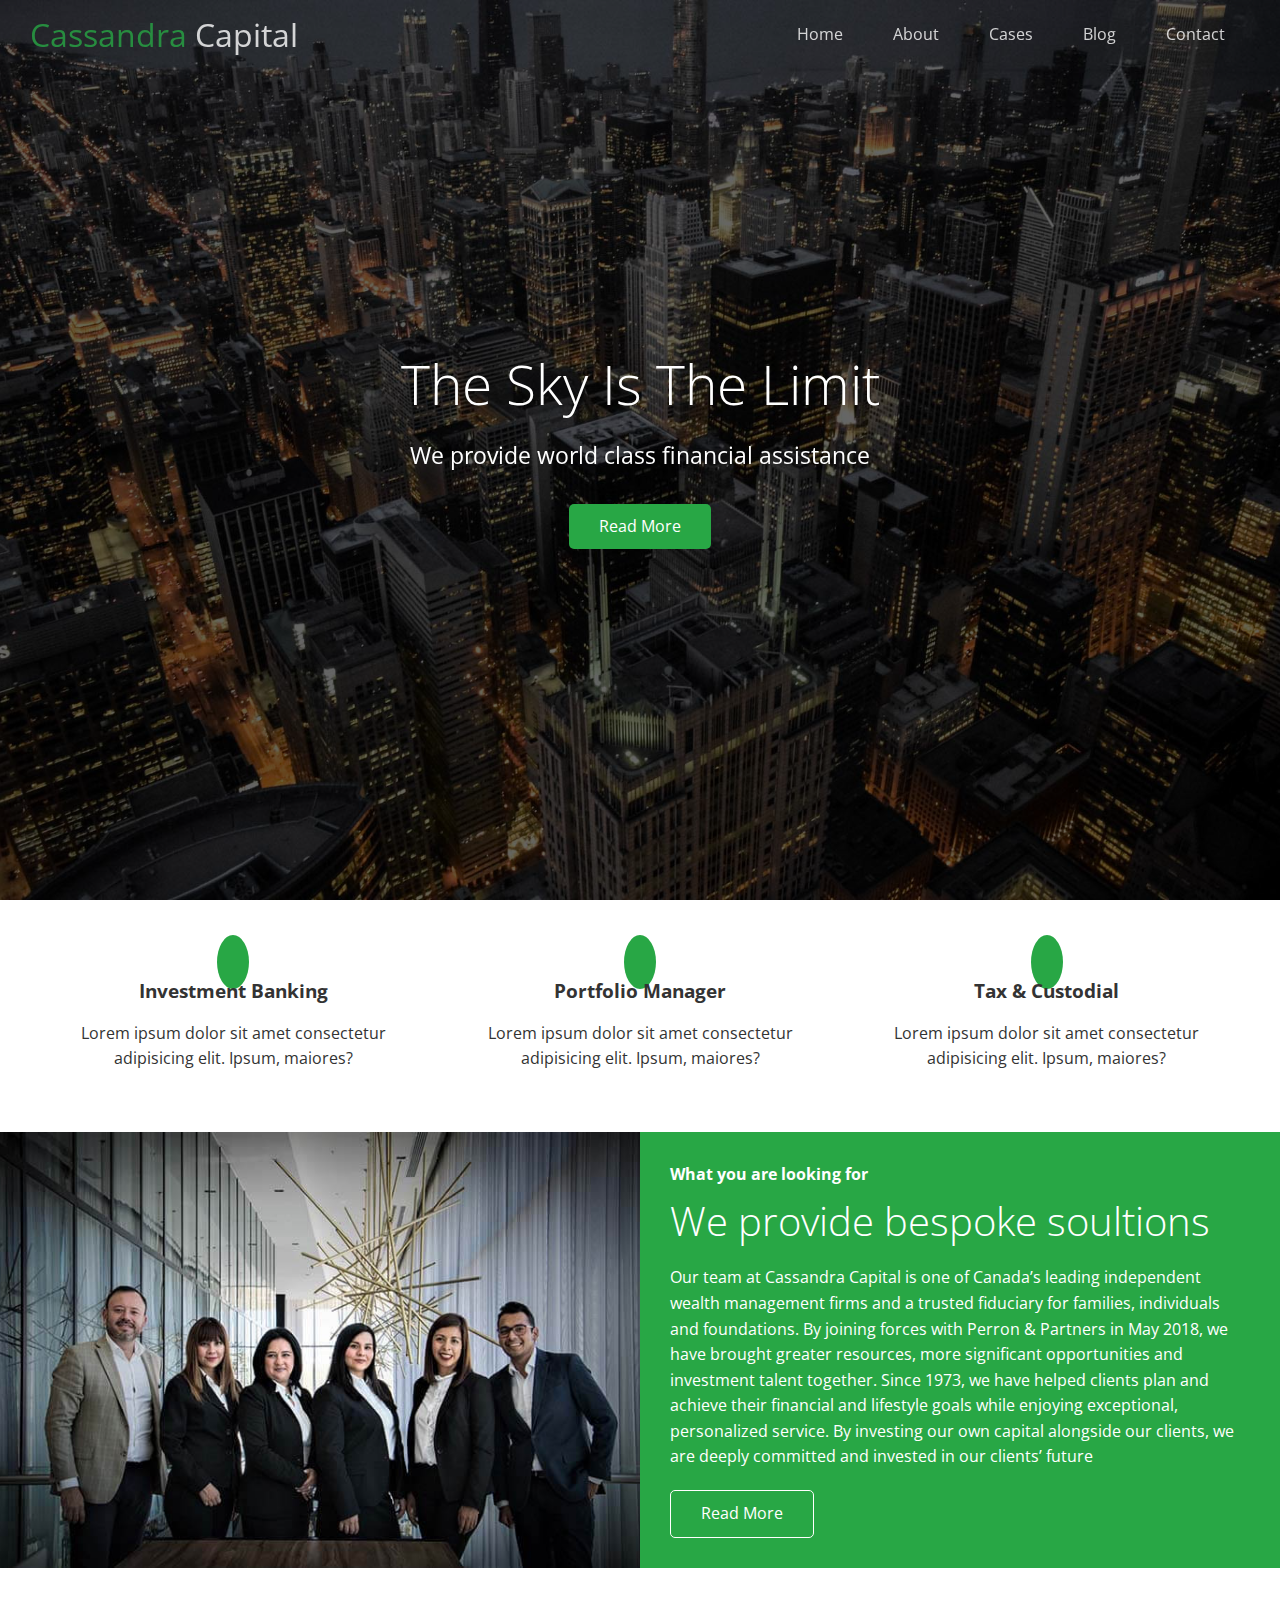
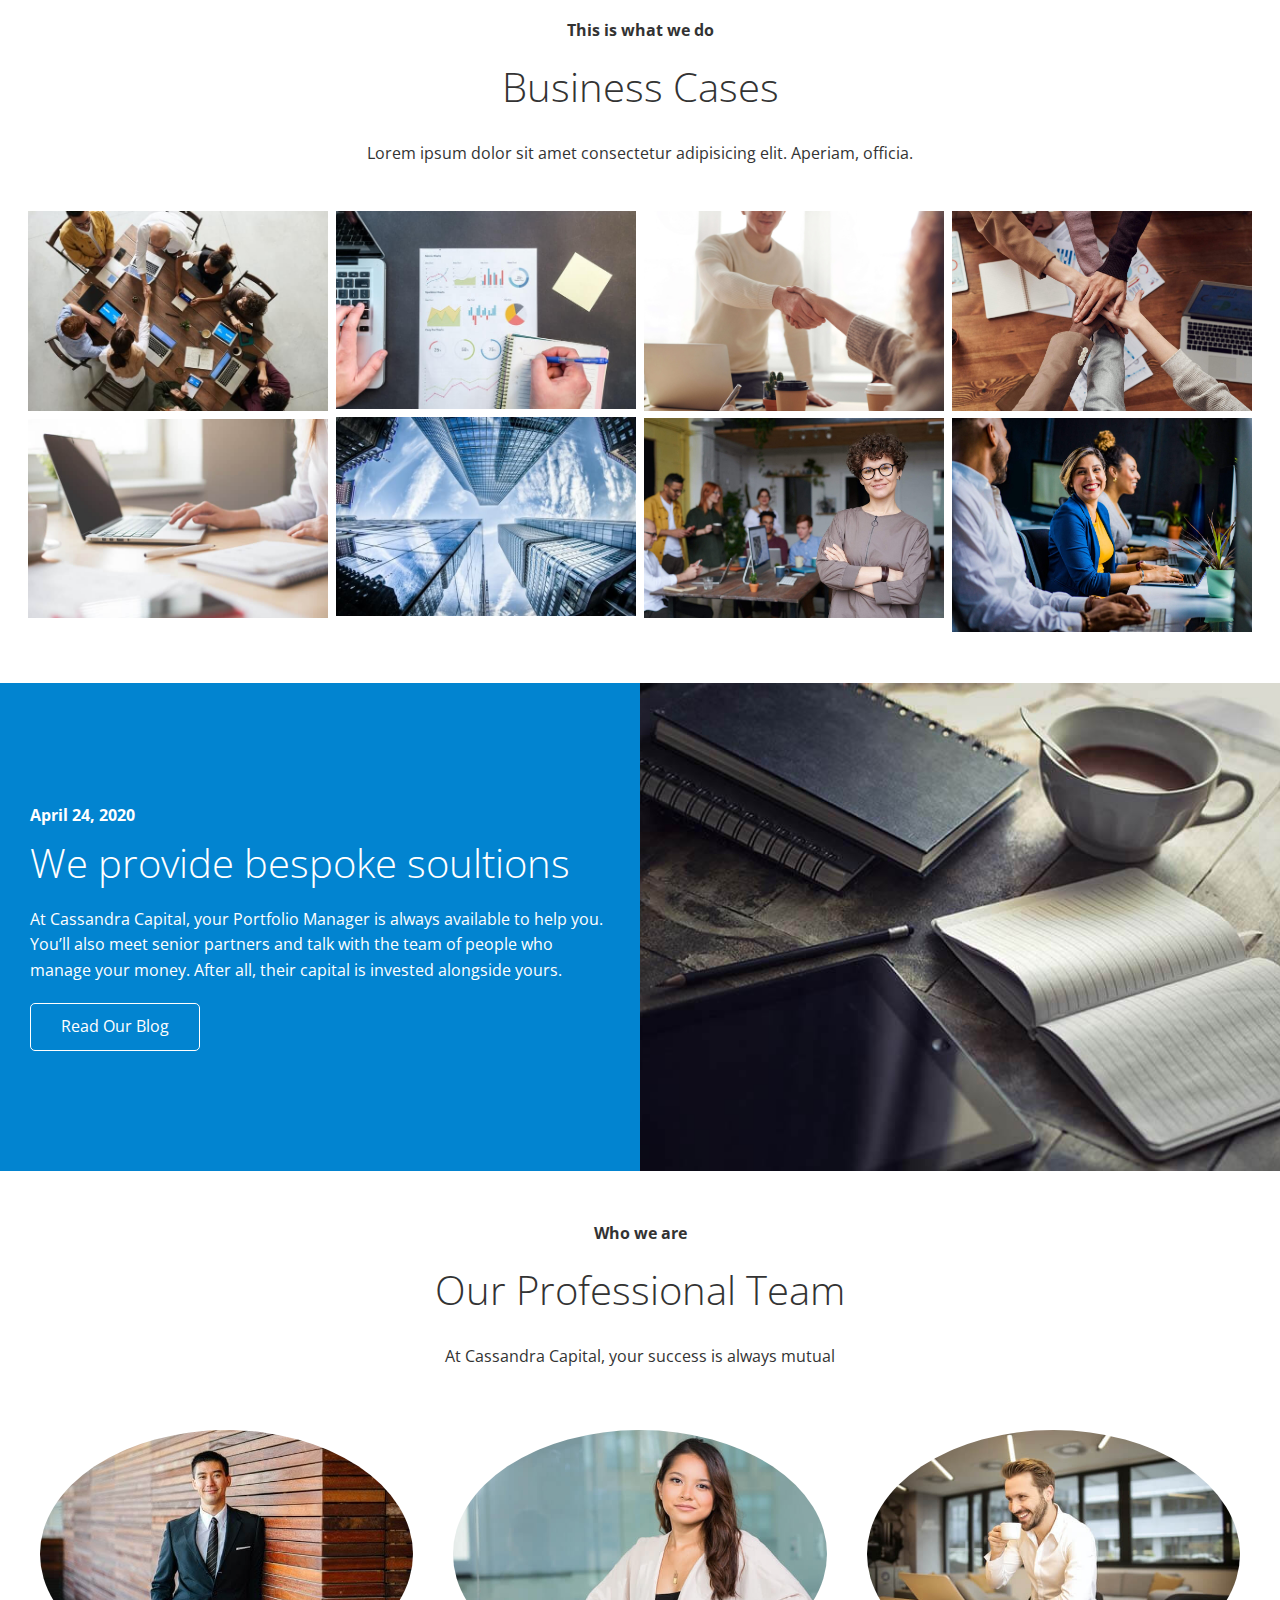
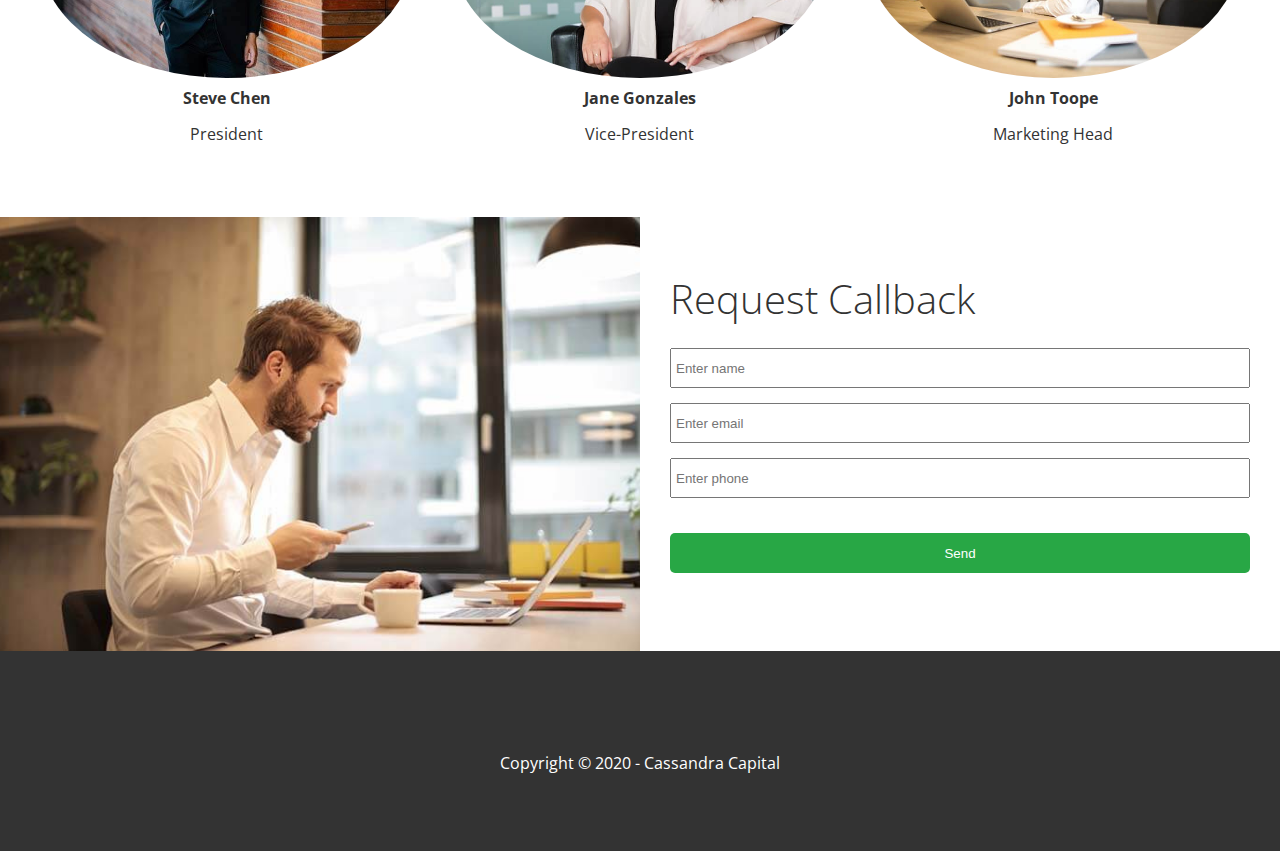
<file: index.html>
<!DOCTYPE html>
<html lang="en">

<head>
  <meta charset="UTF-8">
  <meta name="viewport" content="width=device-width, initial-scale=1.0">
  <link rel="shortcut icon" type="image/x-icon" href="/favicon.ico" />
  <link rel="stylesheet" href="https://cdnjs.cloudflare.com/ajax/libs/font-awesome/5.13.0/css/all.min.css"
    integrity="sha256-h20CPZ0QyXlBuAw7A+KluUYx/3pK+c7lYEpqLTlxjYQ=" crossorigin="anonymous" />

  <link rel="stylesheet" href="./css/lightbox.min.css">
  <link rel="stylesheet" href="./css/utilities.css">
  <link rel="stylesheet" href="./css/style.css">

  <title>Welcome To Cassandra Capital</title>

</head>

<body id="home">

  <header class="hero">

    <!-- Navbar -->
    <div id="navbar" class="navbar top">

      <!-- logo -->

      <h1 class="logo">
        <span class="text-primary"> <i class="fas fa-book-open"></i> Cassandra </span> Capital
      </h1>

      <nav>
        <ul>
          <!-- links -->
          <li> <a href="#home">Home</a> </li>
          <li> <a href="#about">About</a> </li>
          <li> <a href="#cases">Cases</a> </li>
          <li> <a href="#blog">Blog</a> </li>
          <li> <a href="#contact">Contact</a> </li>
        </ul>
      </nav>
    </div>
    <!-- content -->
    <div class="content">
      <h1>The Sky Is The Limit</h1>
      <p>We provide world class financial assistance</p>
      <a href="#about" class="btn"> <i class=" fas fa-chevron-right"></i> Read More </a>
    </div>

  </header>

  <main>
    <!-- About Icons -->

    <section id="about" class="icons bg-light">
      <div class="flex-items">
        <div>
          <i class="fas fa-university fa-2x"></i>
          <div>
            <h3>Investment Banking</h3>
            <p>Lorem ipsum dolor sit amet consectetur adipisicing elit. Ipsum, maiores?</p>
          </div>
        </div>

        <div>
          <i class="fas fa-book-reader fa-2x"></i>
          <div>
            <h3>Portfolio Manager</h3>
            <p>Lorem ipsum dolor sit amet consectetur adipisicing elit. Ipsum, maiores?</p>
          </div>
        </div>

        <div>
          <i class="fas fa-pencil-alt fa-2x"></i>
          <div>
            <h3>Tax & Custodial</h3>
            <p>Lorem ipsum dolor sit amet consectetur adipisicing elit. Ipsum, maiores?</p>
          </div>
        </div>
      </div>
    </section>

    <!-- About Solutions -->
    <section class="solutuions flex-columns">
      <div class="row">
        <div class="column">
          <div class="column-1">
            <img src="./image_resources/home/people.jpg" alt="">
          </div>
        </div>

        <div class="column">
          <div class="column-2 bg-primary">
            <h4>What you are looking for</h4>
            <h2>We provide bespoke soultions</h2>
            <p> Our team at Cassandra Capital is one of Canada’s leading independent wealth management firms and a
              trusted fiduciary for families, individuals and foundations.

              By joining forces with Perron & Partners in May 2018, we have brought greater resources, more significant
              opportunities and investment talent together.

              Since 1973, we have helped clients plan and achieve their financial and lifestyle goals while enjoying
              exceptional, personalized service.

              By investing our own capital alongside our clients, we are deeply committed and invested in our clients’
              future
            </p>
            <a href="#" class="btn btn-outline">
              <i class="fas fa-chevron"></i>
              Read More
            </a>
          </div>
        </div>
      </div>
    </section>

    <!-- Cases -->
    <section id="cases" class="cases flex-grid section-padding">
      <header class="section-header">
        <h4>This is what we do</h4>
        <h2>Business Cases</h2>
        <p>Lorem ipsum dolor sit amet consectetur adipisicing elit. Aperiam, officia.</p>
      </header>
      <div class="row">
        <div class="column">
          <a href="./image_resources/cases/cases1.jpg" data-lightbox="cases"
            data-title="Lorem ipsum dolor sit amet consectetur adipisicing elit. Aperiam, officia.">
            <img src="./image_resources/cases/cases1.jpg" alt="">
          </a>

          <a href="./image_resources/cases/cases2.jpg" data-lightbox="cases"
            data-title="Lorem ipsum dolor sit amet consectetur adipisicing elit. Aperiam, officia.">
            <img src="./image_resources/cases/cases2.jpg" alt="">
          </a>
        </div>

        <div class="column">
          <a href="./image_resources/cases/cases3.jpg" data-lightbox="cases"
            data-title="Lorem ipsum dolor sit amet consectetur adipisicing elit. Aperiam, officia.">
            <img src="./image_resources/cases/cases3.jpg" alt="">
          </a>

          <a href="./image_resources/cases/cases4.jpg" data-lightbox="cases"
            data-title="Lorem ipsum dolor sit amet consectetur adipisicing elit. Aperiam, officia.">
            <img src="./image_resources/cases/cases4.jpg" alt="">
          </a>

        </div>
        <div class="column">
          <a href="./image_resources/cases/cases5.jpg" data-lightbox="cases"
            data-title="Lorem ipsum dolor sit amet consectetur adipisicing elit. Aperiam, officia.">
            <img src="./image_resources/cases/cases5.jpg" alt="">
          </a>

          <a href="./image_resources/cases/cases6.jpg" data-lightbox="cases"
            data-title="Lorem ipsum dolor sit amet consectetur adipisicing elit. Aperiam, officia.">
            <img src="./image_resources/cases/cases6.jpg" alt="">
          </a>

        </div>
        <div class="column">
          <a href="./image_resources/cases/cases7.jpg" data-lightbox="cases"
            data-title="Lorem ipsum dolor sit amet consectetur adipisicing elit. Aperiam, officia.">
            <img src="./image_resources/cases/cases7.jpg" alt="">
          </a>

          <a href="./image_resources/cases/cases8.jpg" data-lightbox="cases"
            data-title="Lorem ipsum dolor sit amet consectetur adipisicing elit. Aperiam, officia.">
            <img src="./image_resources/cases/cases8.jpg" alt="">
          </a>
        </div>
      </div>
    </section>
    <!-- Blog -->

    <section id="blog" class="blog flex-columns flex-reverse">
      <div class="row">
        <div class="column">
          <div class="column-1">
            <img src="./image_resources/home/blog.jpg" alt="">
          </div>
        </div>

        <div class="column">
          <div class="column-2 bg-secondary">
            <h4>April 24, 2020</h4>
            <h2>We provide bespoke soultions</h2>
            <p>At Cassandra Capital, your Portfolio Manager is always available to help you. You’ll also meet senior
              partners and talk with the team of people who manage your money. After all, their capital is invested
              alongside yours.</p>
            <a href="blog.html" class="btn btn-outline">
              <i class="fas fa-chevron"></i>
              Read Our Blog
            </a>
          </div>
        </div>
      </div>
    </section>
    <!-- Team -->
    <section id="team" class="team section-padding">
      <header class="section-header">
        <h4>Who we are</h4>
        <h2>Our Professional Team</h2>
        <p>At Cassandra Capital, your success is always mutual</p>
      </header>
      <div class="flex-items">
        <div>
          <img src="./image_resources/team/person1.jpg" alt="">
          <h4>Steve Chen</h4>
          <p>President</p>
        </div>
        <div>
          <img src="./image_resources/team/person2.jpg" alt="">
          <h4>Jane Gonzales</h4>
          <p>Vice-President</p>
        </div>
        <div>
          <img src="./image_resources/team/person3.jpg" alt="">
          <h4>John Toope</h4>
          <p>Marketing Head</p>
        </div>
      </div>
    </section>

    <!-- Contact Section -->

    <section id="contact" class="contact flex-columns">
      <div class="row">
        <div class="column">
          <div class="column-1">
            <img src="./image_resources/home/contact.jpg" alt="">
          </div>
        </div>

        <div class="column">
          <div class="column-2 bg-light">
            <h2>Request Callback</h2>
            <form action="" class="callback-form">
              <div class="form-control">
                <label for="name"></label>
                <input type="text" name="name" id="name" placeholder="Enter name">
              </div>
              <div class="form-control">
                <label for="email"></label>
                <input type="text" name="email" id="email" placeholder="Enter email">
              </div>
              <div class="form-control">
                <label for="phone"></label>
                <input type="text" name="phone" id="phone" placeholder="Enter phone">
              </div>

              <!-- contact submit button -->
              <input type="submit" value="Send" id="submit" class="btn">
            </form>
          </div>
        </div>
      </div>
    </section>
  </main>

  <footer class="footer bg-dark">
    <div class="social">
      <a href="#"><i class="fab fa-facebook fa-2x"></i></a>
      <a href="#"><i class="fab fa-twitter fa-2x"></i></a>
      <a href="#"><i class="fab fa-youtube fa-2x"></i></a>
      <a href="#"><i class="fab fa-linkedin fa-2x"></i></a>
    </div>
    <p>Copyright &copy; 2020 - Cassandra Capital</p>
  </footer>

  <script src="https://code.jquery.com/jquery-3.5.0.min.js"
    integrity="sha256-xNzN2a4ltkB44Mc/Jz3pT4iU1cmeR0FkXs4pru/JxaQ=" crossorigin="anonymous">
    </script>
  <script src="js/lightbox.min.js"></script>

  <script>
    const navbar = document.getElementById('navbar');
    let scrolled = false;

    window.onscroll = function () {
      if (window.pageYOffset > 100) {
        navbar.classList.remove('top');
        if (!scrolled) {
          navbar.style.transform = 'translateY(-70px)';
        }
        setTimeout(function () {
          navbar.style.transform = 'translateY(0)';
          scrolled = true;
        }, 200);
      } else {
        navbar.classList.add('top');
        scrolled = false;
      }
    }

    // Smooth Scrolling
    $('#navbar a, .btn').on('click', function (e) {
      if (this.hash !== '') {
        e.preventDefault();

        const hash = this.hash;

        $('html, body').animate(
          {
            scrollTop: $(hash).offset().top - 100,
          },
          800
        );
      }
    });


  </script>

</body>

</html>
</file>
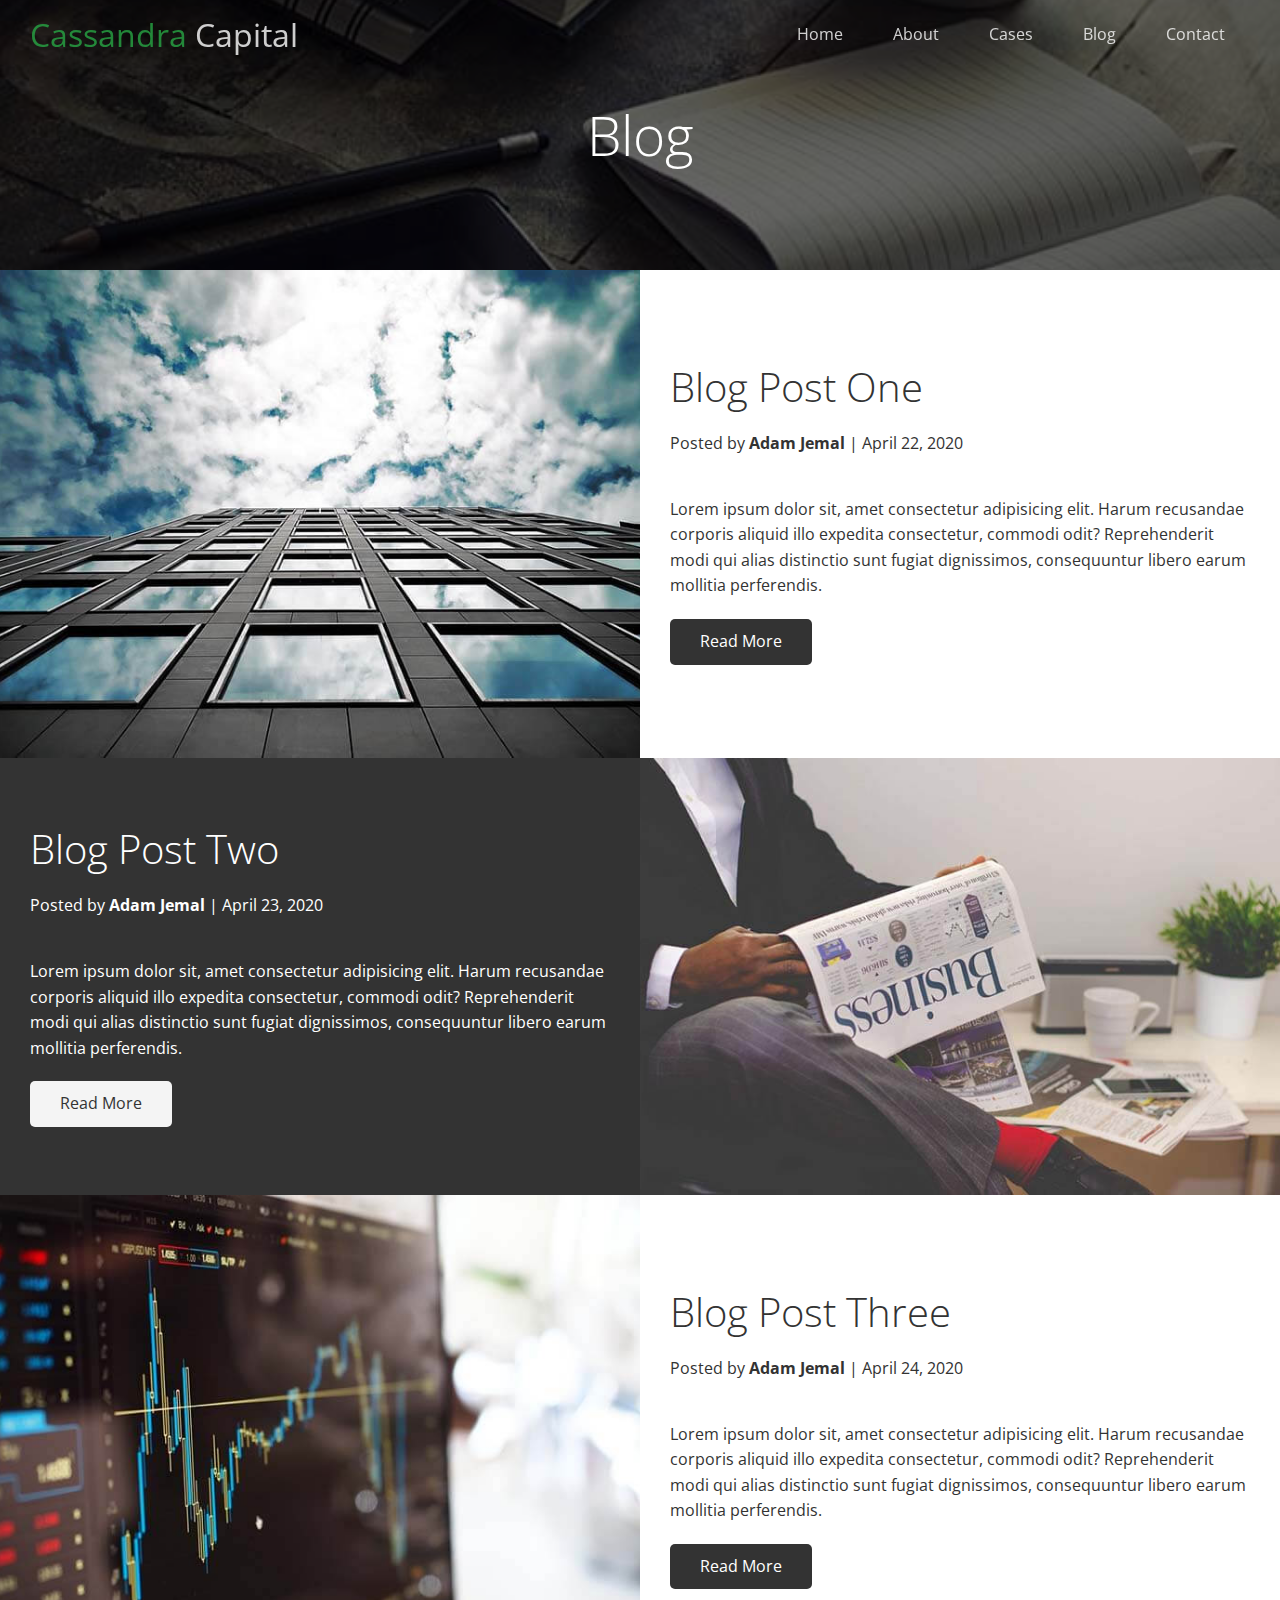
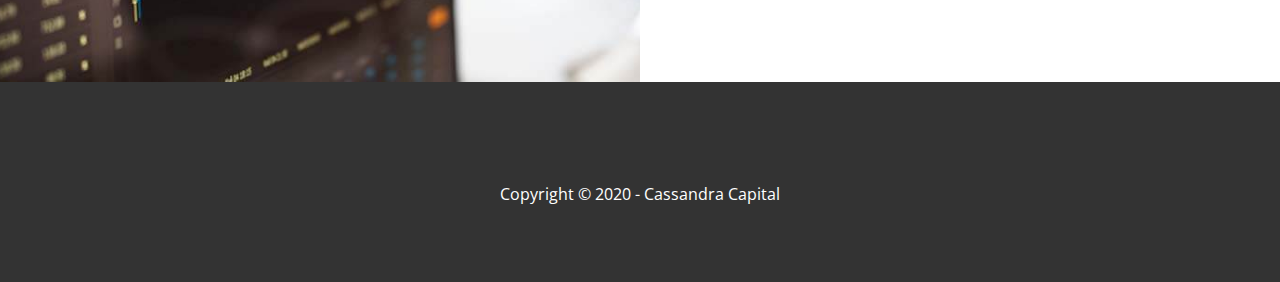
<file: blog.html>
<!DOCTYPE html>
<html lang="en">

<head>
  <meta charset="UTF-8">
  <meta name="viewport" content="width=device-width, initial-scale=1.0">
  <link rel="stylesheet" href="https://cdnjs.cloudflare.com/ajax/libs/font-awesome/5.13.0/css/all.min.css"
    integrity="sha256-h20CPZ0QyXlBuAw7A+KluUYx/3pK+c7lYEpqLTlxjYQ=" crossorigin="anonymous" />
  <link rel="stylesheet" href="./css/utilities.css">
  <link rel="stylesheet" href="./css/style.css">

  <title>Read Our Blog</title>

</head>

<body id="home">

  <header class="hero blog">

    <!-- Navbar -->
    <div id="navbar" class="navbar top">

      <!-- logo -->

      <h1 class="logo">
        <span class="text-primary"> <i class="fas fa-book-open"></i> Cassandra </span> Capital
      </h1>

      <nav>
        <ul>
          <!-- links -->
          <li> <a href="index.html">Home</a> </li>
          <li> <a href="index.html#about">About</a> </li>
          <li> <a href="index.html#cases">Cases</a> </li>
          <li> <a href="index.html#blog">Blog</a> </li>
          <li> <a href="index.html#contact">Contact</a> </li>
        </ul>
      </nav>
    </div>
    <!-- content -->
    <div class="content">
      <h1>Blog</h1>
    </div>

  </header>

  <main>
    <article class="flex-columns">
      <div class="row">
        <div class="column">
          <div class="column-1">
            <img src="./image_resources/blog/blog1.jpg" alt="">
          </div>
        </div>

        <div class="column">
          <div class="column-2 bg-light">
            <h2>Blog Post One</h2>
            <p class="meta">
              <i class="fas fa-user"></i> Posted by <strong> Adam Jemal </strong> | April 22, 2020
            </p>
            <p>Lorem ipsum dolor sit, amet consectetur adipisicing elit. Harum recusandae corporis aliquid illo expedita
              consectetur, commodi odit? Reprehenderit modi qui alias distinctio sunt fugiat dignissimos, consequuntur
              libero earum mollitia perferendis.</p>
            <a href="post.html" class="btn btn-dark">
              <i class="fas fa-chevron"></i>
              Read More
            </a>
          </div>
        </div>
      </div>
    </article>
    <article class="flex-columns flex-reverse">
      <div class="row">
        <div class="column">
          <div class="column-1">
            <img src="./image_resources/blog/blog2.jpg" alt="">
          </div>
        </div>

        <div class="column">
          <div class="column-2 bg-dark">
            <h2>Blog Post Two</h2>
            <p class="meta">
              <i class="fas fa-user"></i> Posted by <strong> Adam Jemal </strong> | April 23, 2020
            </p>
            <p>Lorem ipsum dolor sit, amet consectetur adipisicing elit. Harum recusandae corporis aliquid illo expedita
              consectetur, commodi odit? Reprehenderit modi qui alias distinctio sunt fugiat dignissimos, consequuntur
              libero earum mollitia perferendis.</p>
            <a href="post.html" class="btn btn-light">
              <i class="fas fa-chevron"></i>
              Read More
            </a>
          </div>
        </div>
      </div>
    </article>

    <article class="flex-columns">
      <div class="row">
        <div class="column">
          <div class="column-1">
            <img src="./image_resources/blog/blog3.jpg" alt="">
          </div>
        </div>

        <div class="column">
          <div class="column-2 bg-light">
            <h2>Blog Post Three</h2>
            <p class="meta">
              <i class="fas fa-user"></i> Posted by <strong> Adam Jemal </strong> | April 24, 2020
            </p>
            <p>Lorem ipsum dolor sit, amet consectetur adipisicing elit. Harum recusandae corporis aliquid illo expedita
              consectetur, commodi odit? Reprehenderit modi qui alias distinctio sunt fugiat dignissimos, consequuntur
              libero earum mollitia perferendis.</p>
            <a href="post.html" class="btn btn-dark">
              <i class="fas fa-chevron"></i>
              Read More
            </a>
          </div>
        </div>
      </div>
    </article>
  </main>
  <footer class="footer bg-dark">
    <div class="social">
      <a href="#"><i class="fab fa-facebook fa-2x"></i></a>
      <a href="#"><i class="fab fa-twitter fa-2x"></i></a>
      <a href="#"><i class="fab fa-youtube fa-2x"></i></a>
      <a href="#"><i class="fab fa-linkedin fa-2x"></i></a>
    </div>
    <p>Copyright &copy; 2020 - Cassandra Capital</p>
  </footer>
  <script>
    const navbar = document.getElementById('navbar');
    let scrolled = false;

    window.onscroll = function () {
      if (window.pageYOffset > 100) {
        navbar.classList.remove('top');
        if (!scrolled) {
          navbar.style.transform = 'translateY(-70px)';
        }
        setTimeout(function () {
          navbar.style.transform = 'translateY(0)';
          scrolled = true;
        }, 200);
      } else {
        navbar.classList.add('top');
        scrolled = false;
      }
    }

  </script>

</body>

</html>
</file>
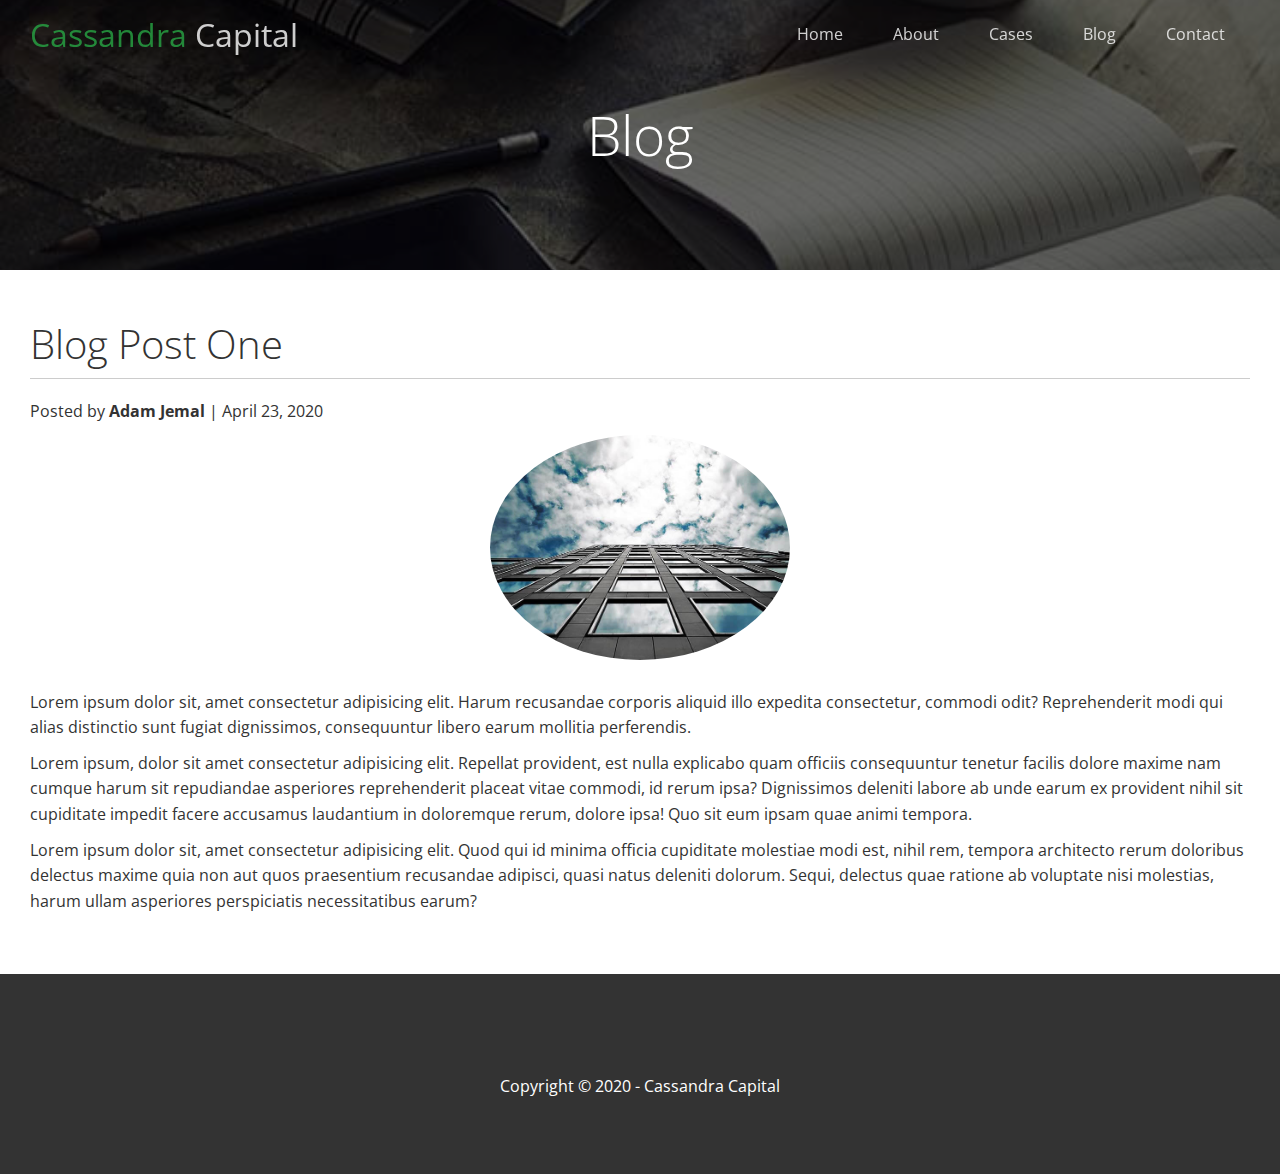
<file: post.html>
<!DOCTYPE html>
<html lang="en">

<head>
  <meta charset="UTF-8">
  <meta name="viewport" content="width=device-width, initial-scale=1.0">
  <link rel="stylesheet" href="https://cdnjs.cloudflare.com/ajax/libs/font-awesome/5.13.0/css/all.min.css"
    integrity="sha256-h20CPZ0QyXlBuAw7A+KluUYx/3pK+c7lYEpqLTlxjYQ=" crossorigin="anonymous" />
  <link rel="stylesheet" href="./css/utilities.css">
  <link rel="stylesheet" href="./css/style.css">

  <title> Post One</title>

</head>

<body id="home">

  <header class="hero blog">

    <!-- Navbar -->
    <div id="navbar" class="navbar top">

      <!-- logo -->

      <h1 class="logo">
        <span class="text-primary"> <i class="fas fa-book-open"></i> Cassandra </span> Capital
      </h1>

      <nav>
        <ul>
          <!-- links -->
          <li> <a href="index.html">Home</a> </li>
          <li> <a href="index.html#about">About</a> </li>
          <li> <a href="index.html#cases">Cases</a> </li>
          <li> <a href="index.html#blog">Blog</a> </li>
          <li> <a href="index.html#contact">Contact</a> </li>
        </ul>
      </nav>
    </div>
    <!-- content -->
    <div class="content">
      <h1>Blog</h1>
    </div>

  </header>

  <main>
    <section class="post">
      <h2>Blog Post One</h2>
      <p class="meta">
        <i class="fas fa-user"></i> Posted by <strong> Adam Jemal </strong> | April 23, 2020
      </p>
      <img src="./image_resources/blog/blog1.jpg" alt="">
      <p>Lorem ipsum dolor sit, amet consectetur adipisicing elit. Harum recusandae corporis aliquid illo expedita
        consectetur, commodi odit? Reprehenderit modi qui alias distinctio sunt fugiat dignissimos, consequuntur libero
        earum mollitia perferendis.</p>
      <p>Lorem ipsum, dolor sit amet consectetur adipisicing elit. Repellat provident, est nulla explicabo quam officiis
        consequuntur tenetur facilis dolore maxime nam cumque harum sit repudiandae asperiores reprehenderit placeat
        vitae commodi, id rerum ipsa? Dignissimos deleniti labore ab unde earum ex provident nihil sit cupiditate
        impedit facere accusamus laudantium in doloremque rerum, dolore ipsa! Quo sit eum ipsam quae animi tempora.</p>
      <p>Lorem ipsum dolor sit, amet consectetur adipisicing elit. Quod qui id minima officia cupiditate molestiae modi
        est, nihil rem, tempora architecto rerum doloribus delectus maxime quia non aut quos praesentium recusandae
        adipisci, quasi natus deleniti dolorum. Sequi, delectus quae ratione ab voluptate nisi molestias, harum ullam
        asperiores perspiciatis necessitatibus earum?</p>
    </section>
  </main>
  <footer class="footer bg-dark">
    <div class="social">
      <a href="#"><i class="fab fa-facebook fa-2x"></i></a>
      <a href="#"><i class="fab fa-twitter fa-2x"></i></a>
      <a href="#"><i class="fab fa-youtube fa-2x"></i></a>
      <a href="#"><i class="fab fa-linkedin fa-2x"></i></a>
    </div>
    <p>Copyright &copy; 2020 - Cassandra Capital</p>
  </footer>
  <script>
    const navbar = document.getElementById('navbar');
    let scrolled = false;

    window.onscroll = function () {
      if (window.pageYOffset > 100) {
        navbar.classList.remove('top');
        if (!scrolled) {
          navbar.style.transform = 'translateY(-70px)';
        }
        setTimeout(function () {
          navbar.style.transform = 'translateY(0)';
          scrolled = true;
        }, 200);
      } else {
        navbar.classList.add('top');
        scrolled = false;
      }
    }

  </script>
</body>

</html>
</file>
<file: css/utilities.css>
/* text colors */
.text-primary {
  color: #28a745;
}

.text-secondary {
  color: #0284d0;
}

/* Button */

.btn {
  cursor: pointer;
  display: inline-block;
  padding: 10px 30px;
  color: #fff;
  background-color: #28a745;
  border: none;
  border-radius: 5px;
}

.btn:hover {
  opacity: 0.9;
}

.btn-primary, .bg-primary {
  background: #28a745;
  color: #fff;
}

.btn-secondary, .bg-secondary {
  background: #0284d0;
  color: #fff;
}

.btn-dark, .bg-dark {
  background: #333;
  color: #fff;
}

.btn-light, bg-light {
  background: #f4f4f4;
  color: #333;
}

.btn-outline {
  background: transparent;
  border: 1px solid #fff;
}

/* Flex Items */

.flex-items {
  display: flex;
  text-align: center;
  justify-content: center;
  text-align: center;
  height: 100%;
}
 
.flex-items > div {
  padding: 20px;
}

/* Flex columns */

.flex-columns.flex-reverse .row {
  flex-direction: row-reverse;
} 

.flex-columns .row {
  display: flex;
  flex-direction: row;
  flex-wrap: wrap;
  width: 100%;
}

.flex-columns .column {
  display: flex;
  flex-direction: column;
  flex-basis: 100%;
  flex: 1;
}

.flex-columns .column .column-1,
.flex-columns .column .column-2 {
  height: 100%;
}

.flex-columns img {
  width: 100%;
  height: 100%;
  /* prevents image from looking stretched out */
  object-fit: cover;
}

.flex-columns .column-2 {
  display: flex;
  flex-direction: column;
  align-items: flex-start;
  justify-content: center;
  padding: 30px;
}

.flex-columns h2 {
  font-size: 40px;
  font-weight: 100;
}

.flex-columns h4 {
  margin-bottom: 10px;
}

.flex-columns p {
  margin: 20px 0;
}

/* Section Header */

.section-header {
  padding: 30px;
  display: flex;
  flex-direction: column;
  align-items: center;
  justify-content: center;
  text-align: center;
}

.section-header h2 {
  font-size: 40px;
  margin: 20px 0;
}

.section-padding {
  padding: 20px 20px 40px;
}

/* Flex Grid */

.flex-grid .row {
  display: flex;
  flex-wrap: wrap;
  padding: 0 4px;
}

.flex-grid .column {
  flex: 25%;
  max-width: 25%;
  padding: 4px;
}
</file>
<file: css/style.css>
@import url('https://fonts.googleapis.com/css2?family=Open+Sans:wght@300;400&display=swap');

* {
  box-sizing: border-box;
  padding: 0;
  margin: 0;
}

body {
  font-family: 'Open Sans', sans-serif;
  background: #fff;
  color: #333;
  line-height: 1.6;
}


ul {
  list-style: none;
}

a {
  color: #333;
  text-decoration: none;
}

h1, h2 {
  font-weight: 300;
  line-height: 1.2;
}

p{
  margin: 10px 0;
}

img {
  width: 100%;
}

/* Navbar */

.navbar {
  display: flex;
  align-items: center;
  /* for the main axis */
  justify-content: space-between;
  background: #333;
  color: #fff;
  opacity: 0.8;
  width: 100%;
  height: 70px;
  position: fixed;
  top: 0px;
  padding: 0 30px;
  transition: 0.5s;
}

.navbar.top {
  background: transparent;
}

.navbar a {
  color: #fff;
  padding: 10px 20px;
  margin: 0 5px;
}

/* hover effect under nav links */
.navbar a:hover {
  border-bottom: #28a745 2px solid;
}

.navbar ul {
  display: flex;
}

.navbar .logo {
  font-weight: 400;
}

/* Header */

.hero {
  background: url('../image_resources/home/showcase.jpg') no-repeat center center/cover;
  height: 100vh;
  position: relative;
  color: #fff;
}

/* positioned the content */

.hero .content {
  display: flex;
  flex-direction: column;
  align-items: center;
  justify-content: center;
  text-align: center;
  /* pushes it to the middle */
  height: 100%;
  padding: 0 20px;
}

.hero .content h1 {
  font-size: 55px;
}

.hero .content p {
  font-size: 23px;
  max-width: 600px;
  margin: 20px 0 30px;
}

/* pseudo selector */

.hero::before {
  content: '';
  position: absolute;
  top: 0;
  left: 0;
  width: 100%;
  height: 100%;
  background: rgba(0,0,0,0.6);
}

/* push content above the dark overlay */
.hero * {
  z-index: 10;
}

.hero.blog {
  background: url('../image_resources/home/blog.jpg') no-repeat center center/cover;
  height: 30vh;
}

/* Icons */

.icons {
  padding: 30px;
}

.icons h3 {
  font-weight: bold;
  margin-bottom: 15px;
}

.icons i {
  background-color: #28a745;
  color: #fff;
  padding: 1rem;
  border-radius: 50%;
  margin-bottom: 15px;
}

.cases img:hover {
  opacity: 0.7;
}

/* Team */

.team img {
  border-radius: 50%;
}

/* Callback form */

.callback-form {
  width: 100%;
  padding: 20px 0;
}

.callback-form label {
  display: block;
  margin-bottom: 5px;
}

.callback-form .form-control {
  margin-bottom: 15px;
}

.callback-form input {
  width: 100%;
  padding: 4px;
  height: 40px;
  border: f5f5f5 1px solid;
}

.callback-form input:focus {
  outline-color: #28a745;
}

.callback-form .btn {
  padding: 12px 0;
  margin-top: 20px;
}
/* Post */
.post {
  padding: 50px 30px;
}

.post h2 {
  font-size: 40px;
  margin-bottom: 20px;
  padding-bottom: 10px;
  border-bottom: #ccc solid 1px;
}

.post meta {
  margin-bottom: 30px;
}

.post img {
  width: 300px;
  border-radius: 50%;
  display: block;
  margin: 0 auto 30px;
}

/* Footer */

.footer {
  display: flex;
  flex-direction: column;
  justify-content: center;
  text-align: center;
  height: 200px;
}

.footer a {
  color: #fff;
}

.footer a:hover {
  color: #28a745;
}

.footer .social > * {
  margin-right: 30px;
}

/* mobile */
@media(max-width:768px) {
  .navbar {
    flex-direction: column;
    height: 120px;
    padding: 20px;
  }

  .navbar a {
    padding: 10px 10px;
    margin: 0 3px;
  }

  .flex-items {
    flex-direction: column;
  }

  .flex-columns .column, .flex-grid .column {
    flex: 100%;
    max-width: 100%;
  }

  .team img {
    width: 70%;
  }

}
</file>
